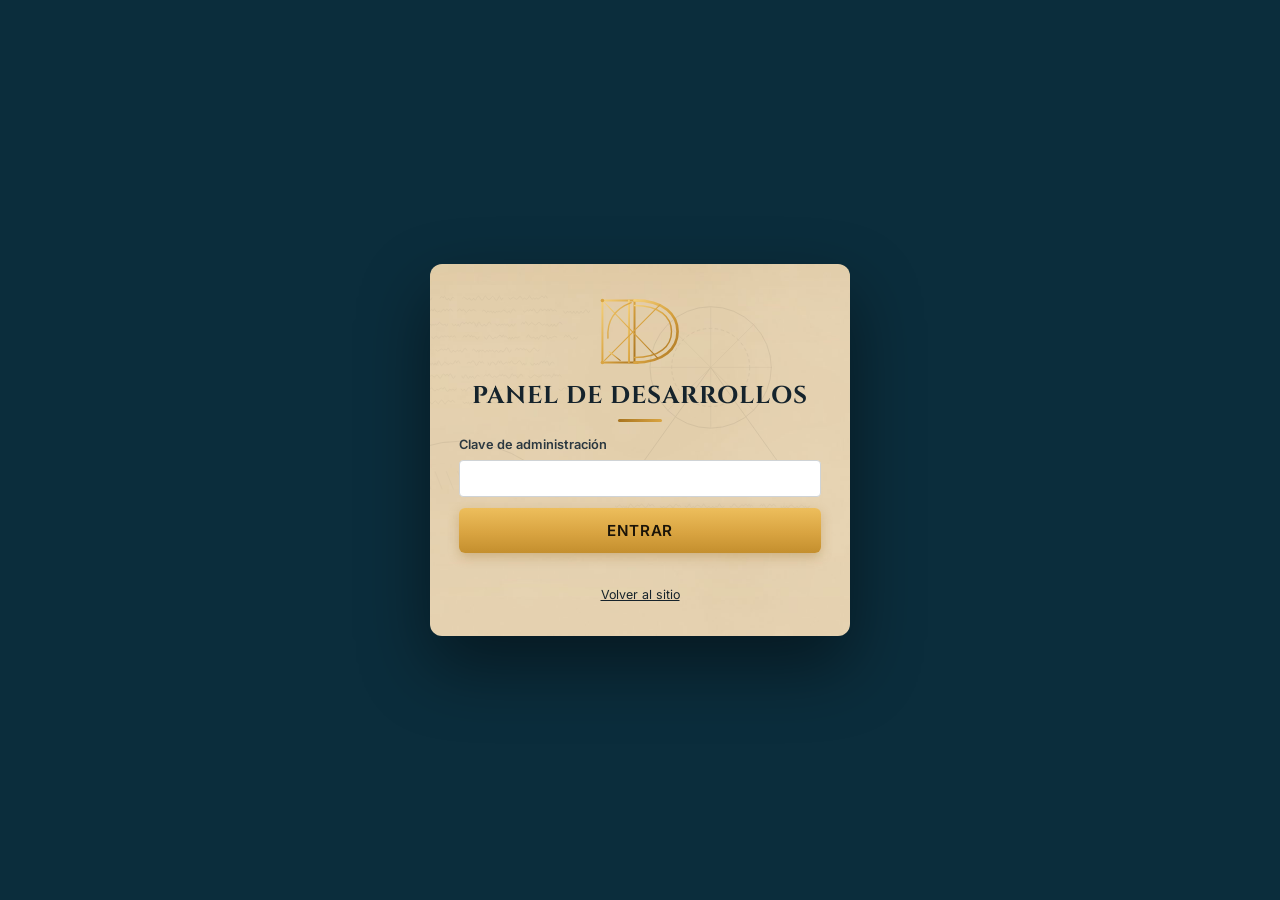
<file: admin.html>
<!DOCTYPE html>
<html lang="es">
<head>
<meta charset="UTF-8">
<meta name="viewport" content="width=device-width, initial-scale=1">
<meta name="robots" content="noindex, nofollow">
<title>Panel de desarrollos | Davinci Factory</title>
<link rel="icon" href="favicon.svg" type="image/svg+xml">
<link rel="preconnect" href="https://fonts.googleapis.com">
<link rel="preconnect" href="https://fonts.gstatic.com" crossorigin>
<link href="https://fonts.googleapis.com/css2?family=Cinzel:wght@400;500;600;700&family=Inter:wght@400;500;600;700&display=swap" rel="stylesheet">
<link rel="stylesheet" href="css/styles.css">
<style>
  body{min-height:100vh;background:#0B2D3C}
  .adm-login{min-height:100vh;display:grid;place-items:center;padding:1.5rem}
  .adm-login[hidden]{display:none}
  .adm-login__caja{width:min(420px,100%);border-radius:12px;padding:2rem 1.8rem;text-align:center;box-shadow:0 30px 70px rgba(0,0,0,.45)}
  .adm-login__caja img{width:84px;margin:0 auto 1rem}
  .adm-login__caja .regla{margin-inline:auto}
  .adm-login__caja .campo{text-align:left}
  .adm-barra{display:flex;flex-wrap:wrap;align-items:center;gap:1rem;justify-content:space-between;padding:1.6rem clamp(1rem,5.5vw,88px) 1rem}
  .adm-barra .acciones{display:flex;gap:.7rem;flex-wrap:wrap}
  .adm-barra .btn-sec{color:#E8EEF0;border-color:rgba(255,255,255,.35)}
  .adm-ayuda{color:#c4d0d6;font-size:.88rem;padding:0 clamp(1rem,5.5vw,88px);margin:0 0 1.2rem;max-width:900px}
  .adm-lista{display:grid;grid-template-columns:repeat(auto-fill,minmax(300px,1fr));gap:1.2rem;padding:0 clamp(1rem,5.5vw,88px) 3rem}
  .adm-item{display:flex;flex-direction:column;gap:.55rem}
  .adm-item .tarjeta{pointer-events:none}
  .adm-item.oculto .tarjeta{opacity:.45;filter:grayscale(.6)}
  .adm-meta{display:flex;justify-content:space-between;align-items:center;gap:.6rem;color:#c4d0d6;font-size:.8rem}
  .adm-meta .btns{display:flex;gap:.45rem}
  .adm-meta button{font:500 .8rem var(--fs);border-radius:5px;padding:.4rem .75rem;cursor:pointer;border:1px solid rgba(217,164,65,.6);background:rgba(217,164,65,.12);color:#F1C873}
  .adm-meta button.borrar{border-color:rgba(230,110,90,.6);background:rgba(230,110,90,.1);color:#f3a493}
  .etiqueta{display:inline-block;font-size:.68rem;letter-spacing:.1em;text-transform:uppercase;padding:.15rem .45rem;border-radius:3px;background:rgba(255,255,255,.1)}
  .etiqueta.no{background:rgba(230,110,90,.2);color:#f3a493}
  .editor{width:min(980px,100%)}
  .editor__grid{display:grid;grid-template-columns:1.2fr 1fr;gap:1.4rem}
  .vista{background:#0B2D3C;border-radius:10px;padding:1rem}
  .vista p{color:#c4d0d6;font-size:.78rem;margin:0 0 .6rem}
  .contador{float:right;font-weight:400;color:#6b767c}
  .contador.excede{color:#a23a2b}
  .img-campo{display:flex;align-items:center;gap:.7rem;flex-wrap:wrap}
  .img-campo img{width:84px;height:56px;object-fit:cover;border-radius:4px;border:1px solid #cfd3d6;background:#0B2D3C}
  .img-campo .quitar{font-size:.78rem;background:none;border:0;color:#a23a2b;cursor:pointer;text-decoration:underline}
  .fila-check{display:flex;align-items:center;gap:.5rem;font-size:.86rem;color:#2b3840;margin:.4rem 0}
  .fila-check input{accent-color:#0B2D3C;width:18px;height:18px}
  .cargando{color:#c4d0d6;padding:0 clamp(1rem,5.5vw,88px)}
  @media (max-width:820px){.editor__grid{grid-template-columns:1fr}}
</style>
</head>
<body>

<!-- ===== Acceso ===== -->
<section class="adm-login" id="vLogin">
  <form class="adm-login__caja pergamino" id="formLogin">
    <img src="img/logo.svg" alt="">
    <h1 class="titulo">PANEL DE DESARROLLOS</h1>
    <span class="regla"></span>
    <label class="campo"><span class="etq">Clave de administración</span><input type="password" name="clave" required autocomplete="current-password"></label>
    <button class="btn-oro" type="submit" style="width:100%">ENTRAR</button>
    <p class="form-msg" id="loginMsg"></p>
    <p style="font-size:.78rem;margin:.6rem 0 0"><a href="./">Volver al sitio</a></p>
  </form>
</section>

<!-- ===== Panel ===== -->
<section id="vPanel" hidden>
  <header class="topbar">
    <div class="topbar__in">
      <a href="./" class="marca"><img src="img/logo.svg" alt="" class="marca__logo"><span class="marca__txt"><span>DAVINCI</span><span>FACTORY</span></span></a>
    </div>
  </header>
  <div class="adm-barra">
    <h1 class="titulo titulo--claro">DESARROLLOS PUBLICADOS</h1>
    <div class="acciones">
      <button class="btn-oro" id="btnNuevo">+ NUEVO DESARROLLO</button>
      <button class="btn-sec" id="btnSalir">Salir</button>
    </div>
  </div>
  <p class="adm-ayuda">Los desarrollos se muestran en el sitio ordenados por el campo «Orden» (de menor a mayor). Los marcados como ocultos no aparecen al público. Los cambios se ven en el sitio al recargar la página.</p>
  <p class="cargando" id="cargando">Cargando…</p>
  <div class="adm-lista" id="lista"></div>
</section>

<!-- ===== Editor ===== -->
<div class="modal" id="modalEditor" hidden>
  <div class="modal__fondo" data-cerrar></div>
  <div class="modal__caja pergamino editor" role="dialog" aria-modal="true" aria-labelledby="edTitulo">
    <button class="modal__x" data-cerrar aria-label="Cerrar">×</button>
    <h2 class="titulo" id="edTitulo">NUEVO DESARROLLO</h2>
    <span class="regla"></span>
    <form id="formEd" novalidate>
      <input type="hidden" name="id">
      <div class="editor__grid">
        <div>
          <div class="rejilla2">
            <label class="campo"><span class="etq">Nombre *</span><input name="nombre" required maxlength="60"></label>
            <label class="campo"><span class="etq">Categoría</span><input name="categoria" maxlength="40" placeholder="Ej.: Educación"></label>
          </div>
          <label class="campo"><span class="etq">Descripción * <span class="contador" id="cont">0/110</span></span>
            <textarea name="descripcion" required maxlength="300" style="min-height:70px"></textarea></label>
          <label class="campo"><span class="etq">Sitio web (URL)</span><input name="url" type="url" maxlength="300" placeholder="https://"></label>
          <div class="rejilla2">
            <label class="campo"><span class="etq">Orden</span><input name="orden" type="number" min="0" step="1" value="10"></label>
            <div class="campo"><span class="etq">Visibilidad</span><label class="fila-check"><input type="checkbox" name="visible" checked> Visible en el sitio</label></div>
          </div>
          <div class="campo"><span class="etq">Fotografía o captura (se ajusta a 1200 px)</span>
            <div class="img-campo"><img id="prevFoto" alt="" hidden><input type="file" id="inFoto" accept="image/*"><button type="button" class="quitar" id="quitarFoto" hidden>Quitar</button></div></div>
          <div class="campo"><span class="etq">Logo (opcional, reemplaza el nombre en la tarjeta)</span>
            <div class="img-campo"><img id="prevLogo" alt="" hidden style="object-fit:contain"><input type="file" id="inLogo" accept="image/*"><button type="button" class="quitar" id="quitarLogo" hidden>Quitar</button></div></div>
        </div>
        <div>
          <div class="vista"><p>Vista previa de la tarjeta</p><div id="vistaTarjeta"></div></div>
        </div>
      </div>
      <div class="nav-pasos"><button type="button" class="btn-sec" data-cerrar>Cancelar</button><button type="submit" class="btn-oro" id="btnGuardar">GUARDAR</button></div>
      <p class="form-msg" id="edMsg"></p>
    </form>
  </div>
</div>

<script src="js/config.js"></script>
<script src="js/admin.js"></script>
</body>
</html>
</file>
<file: css/styles.css>
/* =========================================================
   DAVINCI FACTORY · Hoja de estilos
   Paleta: #0B2D3C · #114F63 · #D9A441 · #E8D8B7 · #F7F3E9
   Tipografías: Cinzel (títulos) · Inter (textos y UI)
   ========================================================= */
:root{
  --navy:#0B2D3C; --petroleo:#114F63; --oro:#D9A441; --oro-cl:#F1C873; --oro-os:#A8741F;
  --arena:#E8D8B7; --marfil:#F7F3E9; --tinta:#16232B; --tinta-2:#3b4750;
  --fs:'Inter',system-ui,-apple-system,Segoe UI,Roboto,sans-serif; --ft:'Cinzel',Georgia,serif;
  --sep:#F1E6D0;
}
*{box-sizing:border-box}
html{scroll-behavior:smooth;scroll-padding-top:70px}
body{margin:0;font-family:var(--fs);color:var(--tinta);background:var(--navy);line-height:1.45;-webkit-font-smoothing:antialiased}
img{max-width:100%;display:block}
a{color:inherit}
.sr{position:absolute;width:1px;height:1px;overflow:hidden;clip:rect(0 0 0 0)}
svg{fill:none;stroke:currentColor;stroke-width:1.6;stroke-linecap:round;stroke-linejoin:round}

/* ---------- Fondos ---------- */
.pergamino{position:relative;background:#E9D6B6 url(../img/pergamino.jpg) center/cover;isolation:isolate}
.pergamino::before{content:"";position:absolute;inset:0;z-index:-1;pointer-events:none;
  background:url(../img/bocetos.svg) right 8% top 10%/520px auto no-repeat;opacity:.07}
.oscuro{position:relative;color:#fff;isolation:isolate;
  background:radial-gradient(120% 140% at 50% 120%,rgba(17,79,99,.85),transparent 60%),
             radial-gradient(60% 90% at 15% 0%,rgba(17,79,99,.55),transparent 70%),
             linear-gradient(180deg,#0B2D3C,#08222F)}

/* ---------- Títulos ---------- */
.titulo{font-family:var(--ft);font-weight:700;letter-spacing:.04em;line-height:1.05;margin:0;color:#15232c;font-size:clamp(1.45rem,1.9vw,1.9rem)}
.titulo--claro{color:#F7F1E3;font-weight:600}
.regla{display:block;width:44px;height:3px;background:linear-gradient(90deg,var(--oro-os),var(--oro));margin:.65rem 0 .9rem;border-radius:2px}
.regla--centro{margin:1rem auto 1.1rem;width:64px}

/* ---------- Encabezado ---------- */
.topbar{position:sticky;top:0;z-index:50;background:linear-gradient(90deg,#0d2733 0%,#0b2230 45%,#0a1e29 100%);border-bottom:1px solid rgba(217,164,65,.18)}
.topbar__in{display:flex;align-items:center;gap:1.5rem;height:64px;padding:0 clamp(1rem,5.5vw,88px)}
.marca{display:flex;align-items:center;gap:.9rem;text-decoration:none;color:#F3EDE0;flex-shrink:0}
.marca__logo{width:62px;height:52px}
.marca__txt{display:flex;flex-direction:column;font-family:var(--ft);font-size:1.32rem;letter-spacing:.2em;line-height:1.02;font-weight:500}
.nav{display:flex;align-items:stretch;margin-left:auto;gap:clamp(1rem,3vw,3.2rem);height:100%}
.nav a{display:flex;align-items:center;text-decoration:none;color:#EEF1F3;font-size:clamp(.88rem,1.12vw,1.07rem);position:relative;white-space:nowrap;transition:color .2s}
.nav a::after{content:"";position:absolute;left:0;right:0;bottom:12px;height:3px;background:var(--oro);border-radius:2px;transform:scaleX(0);transition:transform .25s}
.nav a:hover{color:var(--oro-cl)}
.nav a.activo::after{transform:scaleX(1)}
.menu-btn{display:none;margin-left:auto;background:none;border:0;width:42px;height:42px;cursor:pointer;padding:9px}
.menu-btn span{display:block;height:2px;background:var(--oro);margin:5px 0;transition:.25s}

/* ---------- Hero ---------- */
.hero{position:relative;height:max(340px,18vw);overflow:hidden;
  background:radial-gradient(55% 80% at 50% 100%,rgba(30,90,120,.55),transparent 70%),
             linear-gradient(90deg,#0f3447 0%,#0c2e40 40%,#0b2a3b 60%,#103a50 100%)}
.hero__img{position:absolute;top:0;bottom:0;background-size:cover;background-repeat:no-repeat}
.hero__img--izq{left:0;width:35.5%;background-position:left center;
  -webkit-mask-image:linear-gradient(90deg,#000 78%,transparent);mask-image:linear-gradient(90deg,#000 78%,transparent)}
.hero__img--der{right:0;width:39.8%;background-position:right center;
  -webkit-mask-image:linear-gradient(270deg,#000 82%,transparent);mask-image:linear-gradient(270deg,#000 82%,transparent)}
.hero__geo{position:absolute;inset:0;background:url(../img/geometria.svg) center/cover no-repeat;opacity:.35;
  -webkit-mask-image:linear-gradient(90deg,transparent 22%,#000 38%,#000 62%,transparent 78%);mask-image:linear-gradient(90deg,transparent 22%,#000 38%,#000 62%,transparent 78%)}
.hero__contenido{position:relative;z-index:2;height:100%;display:flex;flex-direction:column;align-items:center;justify-content:center;text-align:center;padding:0 1rem}
.hero__arco{width:clamp(200px,15vw,260px);margin-bottom:-.9rem;opacity:.95}
.hero__titulo{margin:0;font-family:var(--ft);line-height:.95;display:flex;flex-direction:column;align-items:center}
.hero__titulo .t1{font-size:clamp(3rem,5.6vw,5.6rem);font-weight:500;color:#FBF8F1;letter-spacing:.08em;text-shadow:0 2px 18px rgba(0,0,0,.35)}
.hero__titulo .t2{font-size:clamp(2rem,3.5vw,3.5rem);font-weight:600;letter-spacing:.2em;margin-top:.2rem;
  background:linear-gradient(180deg,#F6D486 10%,#D9A441 55%,#B07A22 95%);-webkit-background-clip:text;background-clip:text;color:transparent}
.hero__lema{margin:.9rem 0 0;font-family:var(--ft);font-size:clamp(.82rem,1.1vw,1.1rem);letter-spacing:.24em;color:#EDE6D6;line-height:1.5}
.hero__desc{margin:0;max-width:470px;font-size:clamp(.95rem,1.25vw,1.22rem);color:#F4F1EA;line-height:1.38}

/* ---------- Quiénes somos + Qué ofrecemos ---------- */
.fila-dos{display:grid;grid-template-columns:41.4% 1fr;gap:3px;background:var(--sep);border-top:3px solid var(--sep);border-bottom:3px solid var(--sep)}
.bloque{min-height:200px}
.quienes{display:grid;grid-template-columns:1.25fr 1fr;align-items:stretch;padding:0 0 0 clamp(1rem,4.2vw,64px)}
.quienes__txt{padding:1.1rem 0 1.2rem;align-self:center}
.quienes__txt p{margin:0;font-size:clamp(.9rem,1.08vw,1.04rem);line-height:1.4;color:#1a242b}
.quienes__img{background-size:cover;background-position:center;mix-blend-mode:multiply;
  -webkit-mask-image:linear-gradient(90deg,transparent,#000 18%,#000 90%,transparent);mask-image:linear-gradient(90deg,transparent,#000 18%,#000 90%,transparent)}
.ofrecemos{display:grid;grid-template-columns:auto 1fr;gap:.6rem;padding:1.1rem clamp(1rem,1.8vw,30px)}
.servicios{list-style:none;margin:0;padding:.6rem 0;display:grid;grid-template-columns:repeat(6,1fr)}
.servicios li{display:flex;flex-direction:column;align-items:center;text-align:center;gap:.6rem;padding:.2rem .35rem;border-left:1px solid rgba(60,50,40,.28);font-size:clamp(.8rem,.92vw,.94rem);color:#1c252b;line-height:1.2}
.servicios li:first-child{border-left:0}
.servicios svg{width:48px;height:48px;color:#121c22;stroke-width:1.5}

/* ---------- Soluciones ---------- */
.soluciones{padding:0}
.soluciones__intro{display:grid;grid-template-columns:1fr minmax(240px,34%);min-height:200px;border-bottom:1px solid rgba(217,164,65,.15)}
.soluciones__txt{padding:2rem clamp(1rem,5.5vw,88px);align-self:center}
.soluciones__txt p{margin:0;max-width:520px;color:#E9EEF0;font-size:clamp(.95rem,1.15vw,1.1rem)}
.soluciones__img{background-size:cover;background-position:center;
  -webkit-mask-image:linear-gradient(90deg,transparent,#000 35%);mask-image:linear-gradient(90deg,transparent,#000 35%)}
.capacidades{list-style:none;margin:1.6rem auto 0;padding:0 clamp(1rem,5.5vw,88px);display:grid;grid-template-columns:repeat(8,1fr);gap:.7rem}
.capacidades li{background:#E9D6B6 url(../img/pergamino.jpg) center/cover;border-radius:6px;display:flex;flex-direction:column;align-items:center;justify-content:center;text-align:center;gap:.55rem;padding:1rem .5rem;color:#1c252b;font-size:.86rem;line-height:1.2;box-shadow:0 4px 14px rgba(0,0,0,.25)}
.capacidades svg{width:40px;height:40px;color:#15232c;stroke-width:1.5}

/* ---------- Banda de desarrollos ---------- */
.banda{display:grid;grid-template-columns:minmax(220px,260px) 1fr;gap:1.4rem;align-items:center;margin-top:2.2rem;padding:1rem clamp(1rem,2.4vw,38px);
  background:radial-gradient(40% 120% at 70% 50%,rgba(40,110,140,.35),transparent 70%),linear-gradient(90deg,#0a2e3d,#0a2a38 50%,#082332);
  border-top:3px solid var(--sep);border-bottom:3px solid var(--sep)}
.banda__titulo .titulo{font-size:clamp(1.25rem,1.65vw,1.7rem);line-height:1.18;font-weight:500}
.tarjetas{display:grid;grid-template-columns:repeat(auto-fill,minmax(250px,1fr));gap:1.1rem}
.tarjeta{position:relative;display:block;min-height:136px;border-radius:8px;overflow:hidden;text-decoration:none;color:#fff;
  background:linear-gradient(135deg,#132f3d,#0b1f2a);border:1px solid rgba(255,255,255,.14);box-shadow:0 8px 22px rgba(0,0,0,.35);transition:transform .25s,box-shadow .25s,border-color .25s}
a.tarjeta:hover{transform:translateY(-3px);border-color:rgba(217,164,65,.6);box-shadow:0 14px 30px rgba(0,0,0,.45)}
.tarjeta__foto{position:absolute;top:0;right:0;bottom:0;width:56%;background-size:cover;background-position:center;
  -webkit-mask-image:linear-gradient(90deg,transparent,#000 30%);mask-image:linear-gradient(90deg,transparent,#000 30%)}
.tarjeta__foto--vacia{display:flex;align-items:center;justify-content:center}
.tarjeta__foto--vacia img{width:70%;opacity:.2}
.tarjeta__cuerpo{position:relative;width:56%;padding:.85rem .2rem .85rem .95rem;display:flex;flex-direction:column;gap:.45rem;height:100%;min-height:136px}
.tarjeta__logo{max-width:100%;max-height:44px;width:auto;object-fit:contain;object-position:left center}
.tarjeta__nombre{font-family:var(--ft);font-size:1.22rem;font-weight:700;letter-spacing:.04em;line-height:1.05;color:#fff}
.tarjeta__desc{font-size:.86rem;line-height:1.25;color:#E8ECEE}
.tarjeta__cat{font-size:.66rem;letter-spacing:.14em;text-transform:uppercase;color:var(--oro-cl);margin-top:auto}
.tarjeta__ir{position:absolute;right:.6rem;bottom:.5rem;z-index:2;font-size:.72rem;letter-spacing:.08em;background:rgba(8,26,36,.75);border:1px solid rgba(217,164,65,.55);color:var(--oro-cl);padding:.2rem .5rem;border-radius:3px;opacity:0;transition:opacity .25s}
a.tarjeta:hover .tarjeta__ir,a.tarjeta:focus .tarjeta__ir{opacity:1}
.tarjetas__vacio{color:#cdd6db;font-size:.95rem}

/* ---------- Requerimiento ---------- */
.requerimiento{display:grid;grid-template-columns:minmax(300px,30%) 1fr;gap:1rem;padding:1.3rem clamp(1rem,2.4vw,36px) 1.3rem clamp(1rem,3vw,46px);border-bottom:3px solid var(--sep);align-items:start}
.req__lado{display:grid;grid-template-columns:1fr 150px;align-items:center;min-height:180px}
.req__txt p{margin:0;font-size:clamp(.95rem,1.15vw,1.1rem);color:#1a242b}
.req__img{height:200px;background-size:contain;background-repeat:no-repeat;background-position:center;mix-blend-mode:multiply;
  -webkit-mask-image:radial-gradient(closest-side,#000 70%,transparent);mask-image:radial-gradient(closest-side,#000 70%,transparent)}
.req__tarjeta{background:rgba(250,247,240,.93);border-radius:12px;padding:1.1rem 1.2rem 1rem;box-shadow:0 6px 24px rgba(70,50,20,.18)}
.pasos[hidden]{display:none}
.pasos{list-style:none;display:flex;gap:.4rem;margin:0 0 1rem;padding:0 0 .9rem;border-bottom:1px solid rgba(20,40,50,.12);flex-wrap:wrap}
.pasos li{display:flex;align-items:center;gap:.45rem;font-size:.82rem;color:#7a858c;padding-right:.7rem}
.pasos b{display:grid;place-items:center;width:24px;height:24px;border-radius:50%;border:1.5px solid #b9c0c4;font-size:.78rem}
.pasos li.activo{color:var(--navy);font-weight:600}
.pasos li.activo b{background:var(--oro);border-color:var(--oro);color:#1b1408}
.pasos li.hecho b{background:var(--petroleo);border-color:var(--petroleo);color:#fff}
.paso{border:0;margin:0;padding:0;display:none;min-width:0}
.paso.activo{display:block;animation:aparecer .35s ease}
@keyframes aparecer{from{opacity:0;transform:translateY(6px)}to{opacity:1;transform:none}}
.paso__tit{font-family:var(--ft);font-weight:700;font-size:1.1rem;color:var(--navy);margin-bottom:.8rem;padding:0}
.rejilla3{display:grid;grid-template-columns:repeat(3,1fr);gap:.7rem 1.6rem;margin-bottom:.7rem}
.rejilla2{display:grid;grid-template-columns:repeat(2,1fr);gap:.7rem 1.2rem;margin-bottom:.7rem}
.rejilla-fin{display:grid;grid-template-columns:1fr minmax(270px,26%);gap:1.6rem;align-items:center}
.campo{position:relative;display:block;margin-bottom:.7rem}
.rejilla3 .campo,.rejilla2 .campo{margin-bottom:0}
.campo .etq{display:block;font-size:.8rem;font-weight:600;color:#2b3840;margin-bottom:.3rem}
.campo input,.campo select,.campo textarea{width:100%;font:inherit;font-size:.86rem;color:#17242c;background:#fff;border:1px solid #cfd3d6;border-radius:4px;padding:.48rem .7rem;outline:none;transition:border-color .2s,box-shadow .2s}
.campo textarea{min-height:76px;resize:vertical}
.campo input:focus,.campo select:focus,.campo textarea:focus{border-color:var(--oro);box-shadow:0 0 0 3px rgba(217,164,65,.22)}
.campo.ico>svg{position:absolute;left:.65rem;top:50%;transform:translateY(-50%);width:19px;height:19px;color:#2a3239;pointer-events:none}
.campo.ico input,.campo.ico select{padding-left:2.4rem}
.campo.sel select{appearance:none;-webkit-appearance:none;background-image:url("data:image/svg+xml,%3Csvg xmlns='http://www.w3.org/2000/svg' viewBox='0 0 24 24' fill='none' stroke='%231d2a31' stroke-width='2.2' stroke-linecap='round' stroke-linejoin='round'%3E%3Cpath d='m6 9 6 6 6-6'/%3E%3C/svg%3E");background-repeat:no-repeat;background-position:right .6rem center;background-size:16px;padding-right:2rem}
.campo.area{background:#fff;border:1px solid #cfd3d6;border-radius:4px;margin:0;padding:.45rem .7rem .3rem 2.4rem}
.campo.area:focus-within{border-color:var(--oro);box-shadow:0 0 0 3px rgba(217,164,65,.22)}
.campo.area>svg{top:.95rem;transform:none}
.area__cab{display:block;font-size:.86rem;color:#17242c}
.campo.area textarea{border:0;padding:.1rem 0;min-height:44px;box-shadow:none;font-size:.8rem}
.campo .invalido,.campo.invalido,.chips.invalido{border-color:#b3392b!important;box-shadow:0 0 0 3px rgba(179,57,43,.14)!important}
.grupo{margin:.2rem 0 .9rem}
.grupo__tit{display:block;font-size:.8rem;font-weight:600;color:#2b3840;margin-bottom:.4rem}
.chips{display:flex;flex-wrap:wrap;gap:.45rem;border:1px solid transparent;border-radius:6px;padding:2px}
.chips label{cursor:pointer}
.chips input{position:absolute;opacity:0;pointer-events:none}
.chips span{display:inline-block;font-size:.8rem;padding:.38rem .75rem;border:1px solid #c9ced1;border-radius:999px;background:#fff;color:#26343c;transition:.2s}
.chips input:checked+span{background:var(--navy);border-color:var(--navy);color:#fff}
.chips input:focus-visible+span{box-shadow:0 0 0 3px rgba(217,164,65,.35)}
.archivo input{padding:.4rem;background:#fff}
.consent{display:flex;gap:.6rem;align-items:flex-start;font-size:.82rem;color:#2b3840;margin:.4rem 0 .8rem}
.consent input{margin-top:.2rem;accent-color:var(--navy)}
.trampa{position:absolute;left:-9999px;width:1px;height:1px;opacity:0}
.nav-pasos{display:flex;justify-content:space-between;align-items:center;gap:1rem;margin-top:.6rem}
.btn-oro{white-space:nowrap;display:inline-flex;align-items:center;justify-content:center;gap:.6rem;font:600 .95rem var(--fs);letter-spacing:.04em;color:#1b1408;cursor:pointer;
  background:linear-gradient(180deg,#EDBE5C,#D9A441 55%,#C48F2E);border:0;border-radius:6px;padding:.8rem 1.4rem;box-shadow:0 4px 12px rgba(150,100,20,.3);transition:filter .2s,transform .15s}
.btn-oro svg{width:20px;height:20px;stroke-width:1.9;flex-shrink:0}
.btn-oro:hover{filter:brightness(1.07)}
.btn-oro:active{transform:translateY(1px)}
.btn-oro[disabled]{opacity:.6;cursor:wait}
.btn-sec{font:500 .9rem var(--fs);background:none;border:1px solid #9aa4aa;border-radius:6px;padding:.7rem 1.2rem;color:#22313a;cursor:pointer}
.btn-sec:hover{border-color:var(--navy)}
.form-msg{margin:.6rem 0 0;font-size:.86rem;color:#a23a2b;min-height:1em}
.form-msg.ok{color:#1d6b43}

/* ---------- Contacto ---------- */
.contacto{display:grid;grid-template-columns:21% auto 2px auto 1fr;align-items:center;gap:clamp(1rem,4vw,4.5rem);min-height:112px;padding:0;overflow:hidden;
  background:radial-gradient(60% 140% at 50% 50%,rgba(17,79,99,.6),transparent 70%),linear-gradient(90deg,#0d3346,#08202c 50%,#0b2b3b)}
.contacto__img{align-self:stretch;background-size:cover;background-position:center;min-height:112px}
.contacto__img--izq{-webkit-mask-image:linear-gradient(90deg,#000 70%,transparent);mask-image:linear-gradient(90deg,#000 70%,transparent)}
.contacto__img--der{justify-self:end;width:100%;max-width:400px;-webkit-mask-image:linear-gradient(270deg,#000 70%,transparent);mask-image:linear-gradient(270deg,#000 70%,transparent)}
.contacto__txt .titulo{font-size:clamp(1.4rem,1.9vw,1.85rem);font-weight:500}
.contacto__txt p{margin:.3rem 0 0;color:#E7ECEE;max-width:240px;font-size:.98rem;line-height:1.25}
.contacto__sep{width:2px;height:62px;background:var(--oro)}
.btn-marco{display:inline-flex;align-items:center;gap:.8rem;font:500 1rem var(--fs);letter-spacing:.03em;color:#fff;background:rgba(8,28,38,.4);border:2px solid var(--oro);border-radius:7px;padding:.85rem 1.8rem;cursor:pointer;transition:background .2s}
.btn-marco svg{width:24px;height:24px;color:var(--oro)}
.btn-marco:hover{background:rgba(217,164,65,.14)}

/* ---------- Pie ---------- */
.pie{background:#061820;color:#9fb0b8;font-size:.82rem;border-top:3px solid var(--sep)}
.pie__in{display:flex;flex-wrap:wrap;justify-content:space-between;align-items:center;gap:.8rem;padding:1rem clamp(1rem,5.5vw,88px)}
.pie__marca{display:flex;align-items:center;gap:.6rem;font-family:var(--ft);letter-spacing:.18em;color:#E8E0CF}
.pie__marca img{width:30px}
.pie a{color:var(--oro-cl);text-decoration:none}

/* ---------- Modales ---------- */
.modal{position:fixed;inset:0;z-index:100;display:flex;align-items:center;justify-content:center;padding:1rem}
.modal[hidden]{display:none}
.modal__fondo{position:absolute;inset:0;background:rgba(4,16,22,.72);backdrop-filter:blur(3px)}
.modal__caja{position:relative;width:min(680px,100%);max-height:92vh;overflow:auto;border-radius:12px;padding:1.6rem 1.6rem 1.2rem;box-shadow:0 30px 70px rgba(0,0,0,.5);animation:aparecer .3s ease}
.modal__x{position:absolute;top:.6rem;right:.8rem;background:none;border:0;font-size:1.8rem;line-height:1;color:#334;cursor:pointer}
.modal__caja--ok{text-align:center;width:min(440px,100%);padding:2rem 1.6rem}
.modal__caja--ok p{color:#E6ECEF}
.ok__logo{width:70px;margin:0 auto .8rem}
.ok__folio{font-family:var(--ft);font-size:1.3rem;letter-spacing:.12em;color:var(--oro-cl)!important}

/* ---------- Responsive ---------- */
@media (max-width:1400px){
  .fila-dos{grid-template-columns:1fr}
  .quienes{grid-template-columns:1.4fr 1fr}
  .ofrecemos{padding-left:clamp(1rem,4.2vw,64px)}
}
@media (max-width:1180px){
  .capacidades{grid-template-columns:repeat(4,1fr)}
  .requerimiento{grid-template-columns:1fr}
  .req__lado{max-width:640px}
  .contacto{grid-template-columns:24% auto 2px auto 1fr}
}
@media (max-width:980px){
  .menu-btn{display:block}
  .nav{position:fixed;top:64px;left:0;right:0;flex-direction:column;gap:0;height:auto;background:#0b2230;border-bottom:1px solid rgba(217,164,65,.25);
    transform:translateY(-120%);transition:transform .3s;padding:.4rem 0}
  .nav.abierto{transform:none}
  .nav a{padding:.85rem 1.5rem;font-size:1rem}
  .nav a::after{bottom:6px;left:1.5rem;right:auto;width:40px}
  .menu-btn[aria-expanded="true"] span:nth-child(1){transform:translateY(7px) rotate(45deg)}
  .menu-btn[aria-expanded="true"] span:nth-child(2){opacity:0}
  .menu-btn[aria-expanded="true"] span:nth-child(3){transform:translateY(-7px) rotate(-45deg)}
  .banda{grid-template-columns:1fr}
  .contacto{grid-template-columns:1fr;text-align:center;justify-items:center;padding:1.6rem 1rem;gap:1rem}
  .contacto__img--izq{position:absolute;inset:0 auto 0 0;width:45%;opacity:.35;z-index:-1}
  .contacto__img--der{position:absolute;inset:0 0 0 auto;width:45%;opacity:.35;z-index:-1}
  .contacto__txt p{margin-inline:auto}
  .contacto__sep{width:62px;height:2px}
}
@media (max-width:760px){
  .hero{height:auto;min-height:440px;padding:2.5rem 0}
  .hero__img--izq{display:none}
  .hero__img--der{width:100%;opacity:.42;-webkit-mask-image:linear-gradient(180deg,#000 55%,transparent);mask-image:linear-gradient(180deg,#000 55%,transparent)}
  .hero__geo{-webkit-mask-image:none;mask-image:none}
  .quienes{grid-template-columns:1fr;padding:0 1.2rem}
  .quienes__img{height:170px}
  .ofrecemos{grid-template-columns:1fr}
  .servicios{grid-template-columns:repeat(2,1fr);row-gap:1.2rem}
  .servicios li{border-left:0}
  .soluciones__intro{grid-template-columns:1fr}
  .soluciones__img{height:160px;-webkit-mask-image:linear-gradient(180deg,transparent,#000 40%);mask-image:linear-gradient(180deg,transparent,#000 40%)}
  .capacidades{grid-template-columns:repeat(2,1fr)}
  .rejilla3,.rejilla2,.rejilla-fin{grid-template-columns:1fr}
  .rejilla-fin{gap:.9rem}
  .req__lado{grid-template-columns:1fr 110px}
  .req__img{height:140px}
  .pasos span{display:none}
  .tarjeta__cuerpo{width:60%}
}
@media (prefers-reduced-motion:reduce){*{animation:none!important;transition:none!important;scroll-behavior:auto!important}}
</file>
